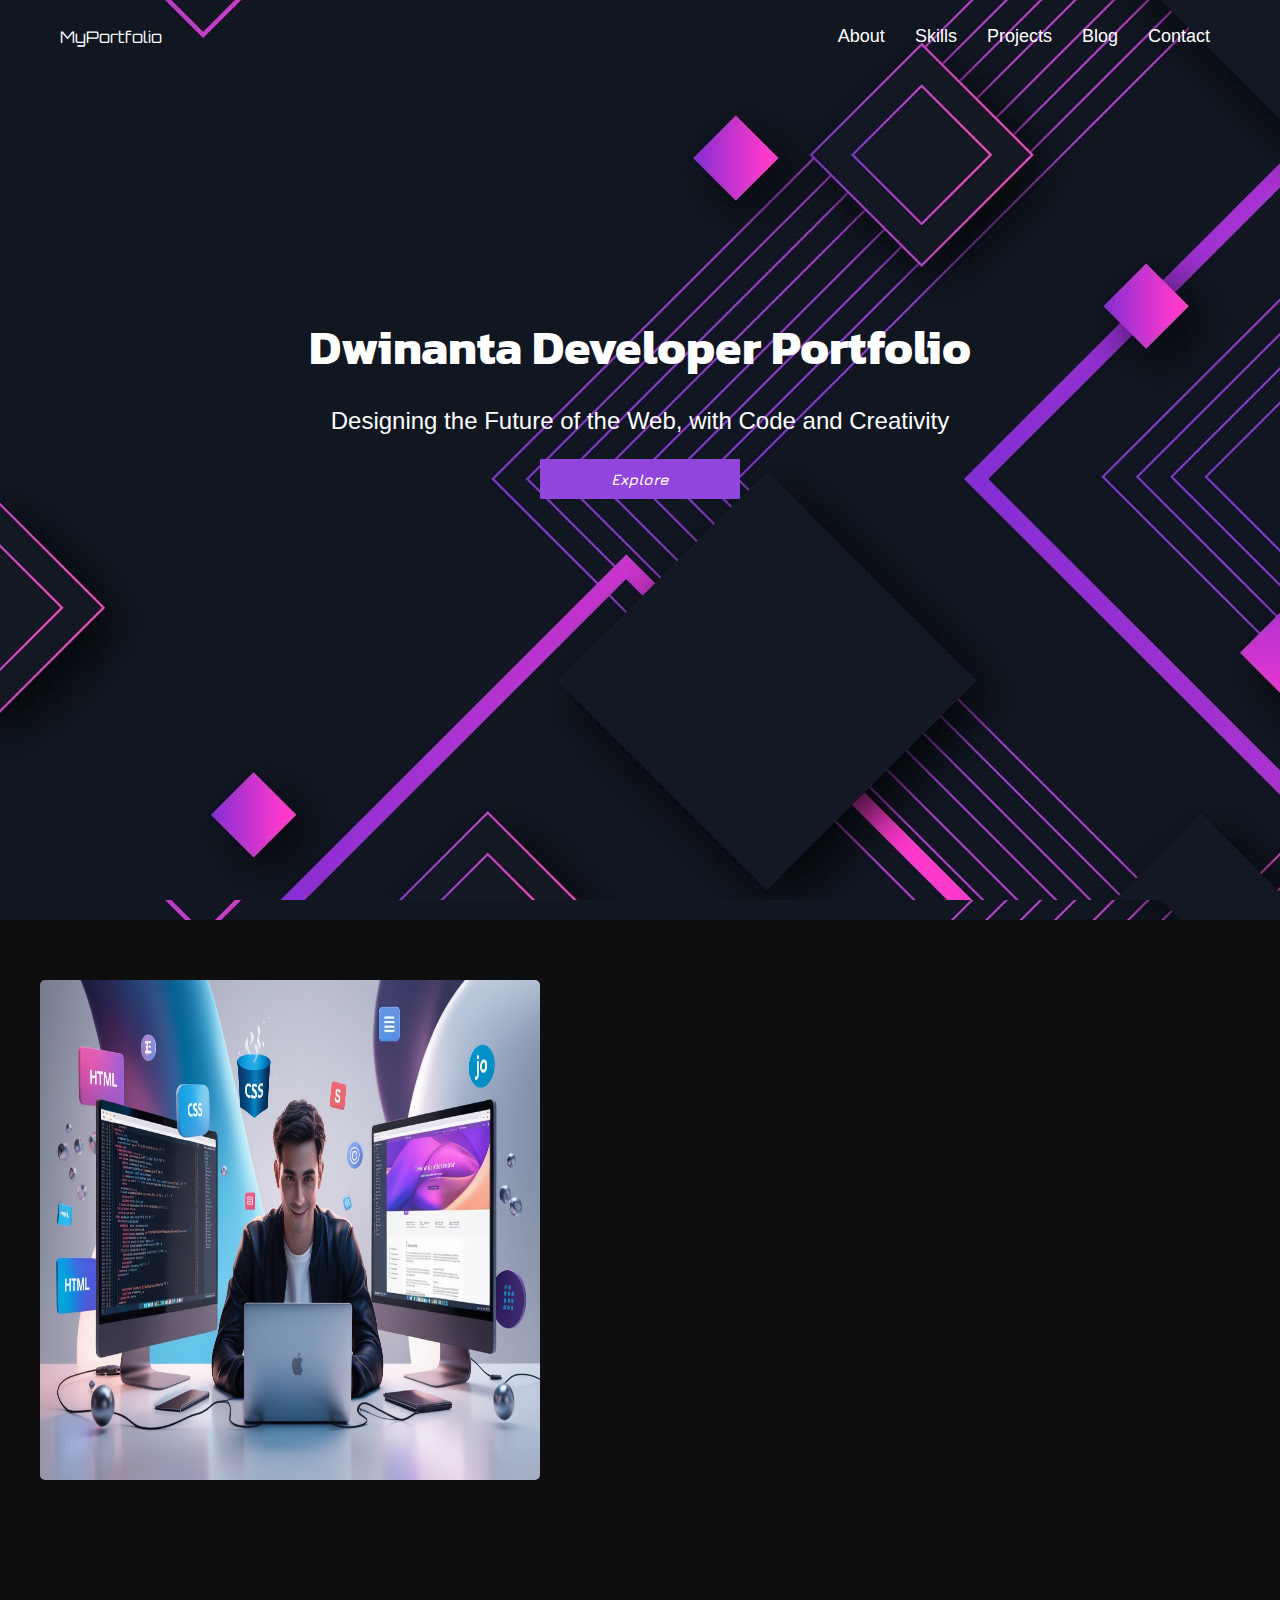
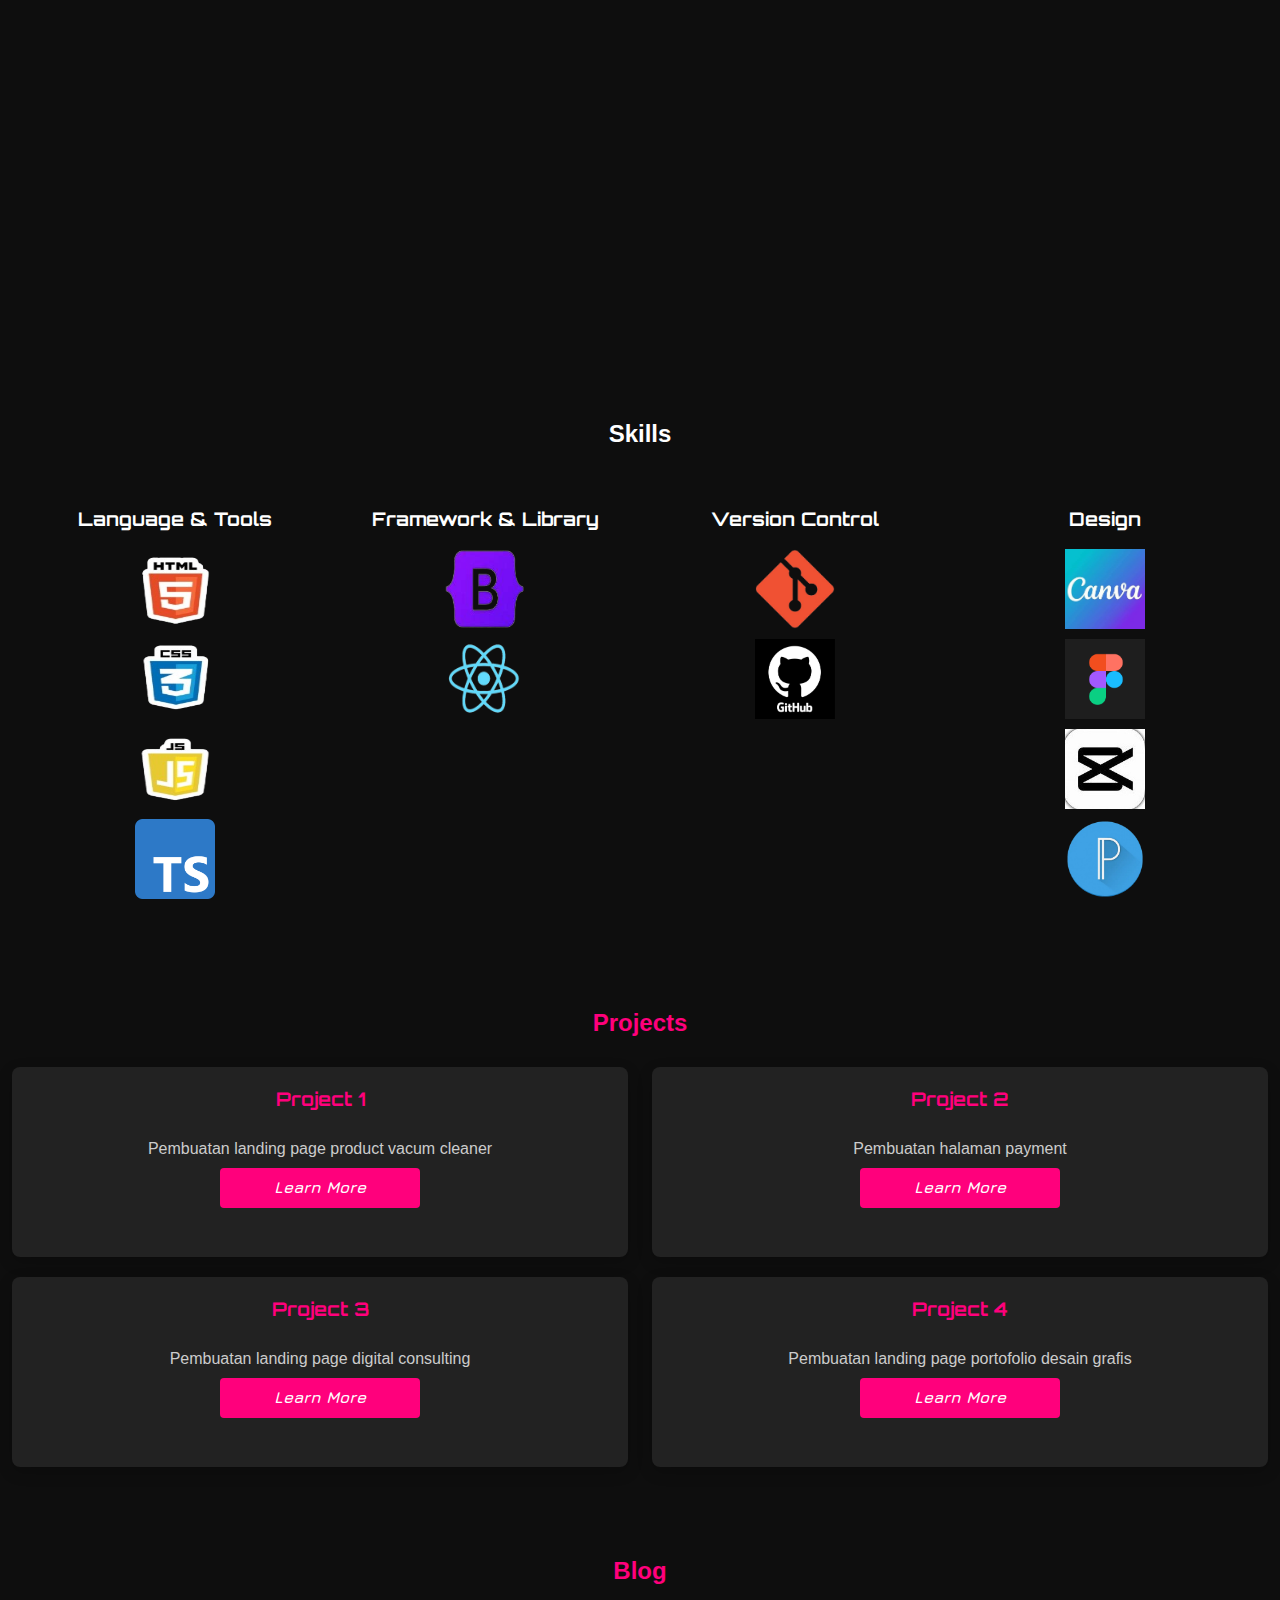
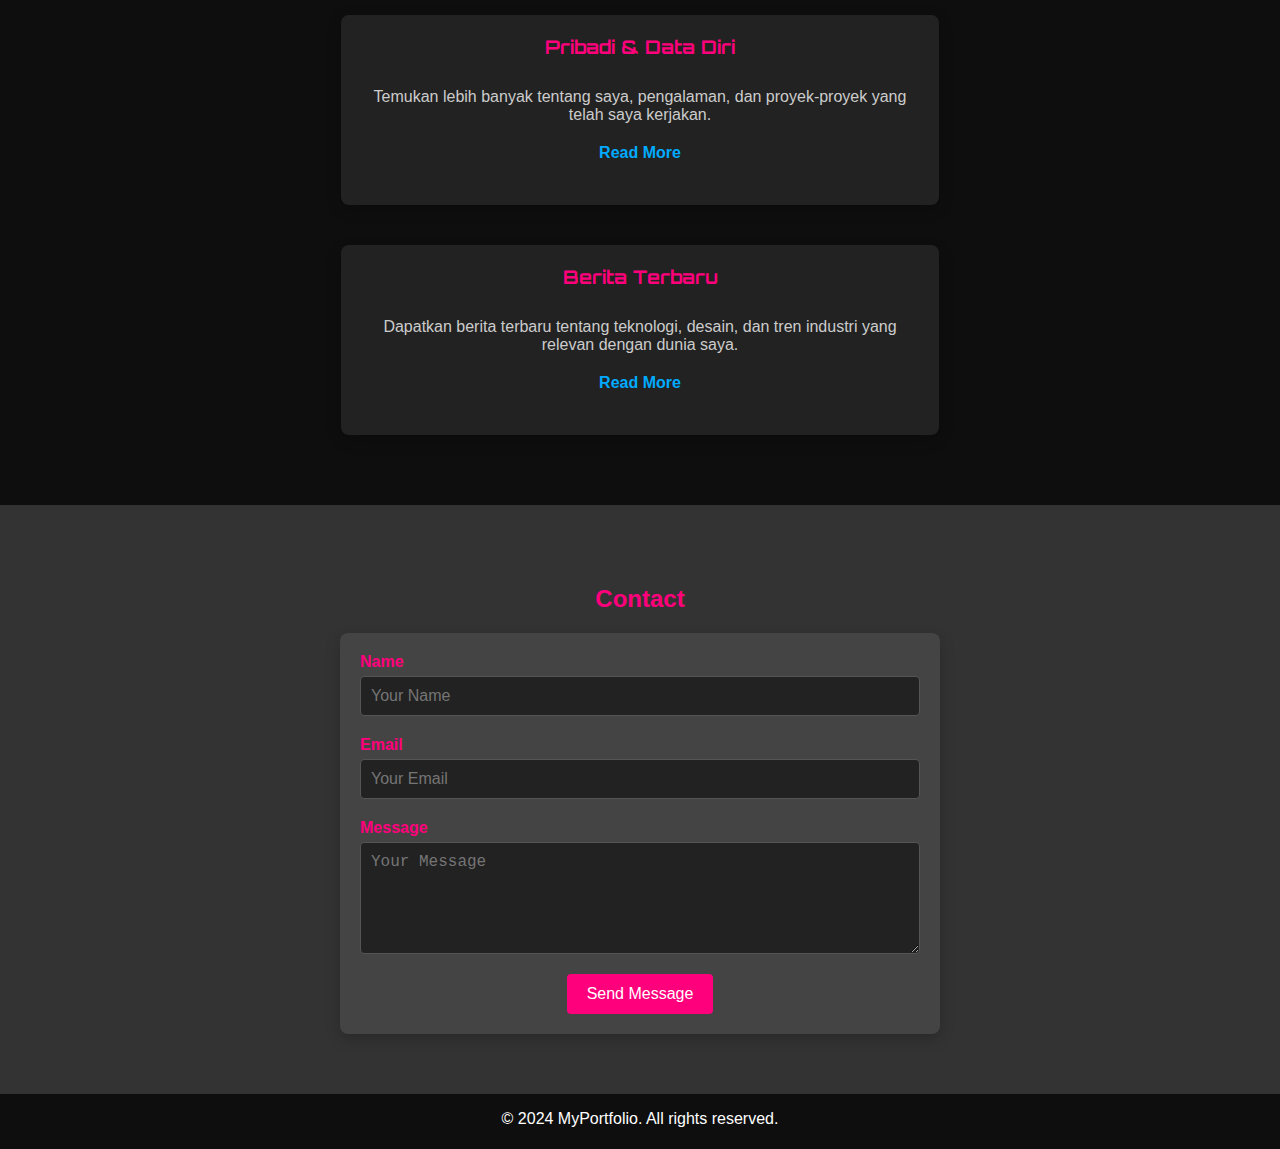
<file: index.html>
<!DOCTYPE html>
<html lang="en">
<head>
    <meta charset="UTF-8">
    <meta name="viewport" content="width=device-width, initial-scale=1.0">
    <title>Developer Portfolio</title>
    <link rel="stylesheet" href="styles.css">
    <!-- Tambahkan Font Awesome untuk ikon -->
    <link rel="stylesheet" href="https://cdnjs.cloudflare.com/ajax/libs/font-awesome/6.0.0-beta3/css/all.min.css">
    <link rel="preconnect" href="https://fonts.googleapis.com">
<link rel="preconnect" href="https://fonts.gstatic.com" crossorigin>
<link href="https://fonts.googleapis.com/css2?family=Kanit&display=swap" rel="stylesheet">
<link href="https://fonts.googleapis.com/css2?family=Kanit:ital@0;1&family=Orbitron:wght@400..900&display=swap" rel="stylesheet">
<link href="https://fonts.googleapis.com/css2?family=Jura:wght@300..700&family=Kanit:ital@0;1&family=Orbitron:wght@400..900&display=swap" rel="stylesheet">

</head>
<body>
    <header>
        <nav>
            <div class="logo">MyPortfolio</div>
            <div class="menu-toggle">
                <i class="fas fa-bars"></i> <!-- Ikon menu -->
            </div>
            <ul class="menu">
                <li><a href="#about">About</a></li>
                <li><a href="#skills">Skills</a></li>
                <li><a href="#projects">Projects</a></li>
                <li><a href="#blog">Blog</a></li>
                <li><a href="#contact">Contact</a></li>
            </ul>
        </nav>
        <div class="hero-section">
            <h1>Dwinanta Developer Portfolio</h1>
            <p>Designing the Future of the Web, with Code and Creativity</p>
            <button class="Explore"><a href="#about">Explore</a></button>
        </div>
    </header>

    <section id="about" class="content-section">
<div class="About">
        <img src="Leonardo_Phoenix_A_modern_sleek_depiction_of_a_frontend_develo_0.jpg" alt="">
    <div class="about">
        <h2>About Me</h2>
        <p>I’m a Front-End Developer with a passion for creating visually stunning, user-centric websites. <br> With expertise in HTML, CSS, JavaScript, and frameworks like React, I transform ideas into seamless digital experiences. <br> I’m dedicated to clean, efficient code and responsive design, ensuring every project not only looks great but performs flawlessly. <br> Let’s build something exceptional together.</p>
    </div>
</div>
    </section>
    <section id="skills" class="content-skills">
        <h2>Skills</h2>
        <div class="container">
            <div>
                <h3>Language & Tools</h3>
                <img src="html (1).png" alt="HTML">
                <img src="html (2).png" alt="CSS">
                <img src="html (3).png" alt="JavaScript">
                <img src="typescript.jpg" alt="TypeScript">
            </div>
            <div>
                <h3>Framework & Library</h3>
                <img src="OIP__2_-removebg-preview.png" alt="Bootstrap">
                <img src="react.png" alt="React">
            </div>
            <div>
                <h3>Version Control</h3> 
                <img src="Git-Emblem-1080x675-removebg-preview.png" alt="Git">
                <img src="github-logo-git-hub-icon-with-text-on-white-and-black-background-free-vector.jpg" alt="GitHub">
            </div>
            <div>
                <h3>Design</h3>
                <img src="OIP (2).jpeg" alt="Photoshop">
                <img src="figma.png" alt="Figma">
                <img src="download.jpeg" alt="Sketch">
                <img src="pixellab.png" alt="PixelLab">
            </div>
        </div>
    </section>
    

    <section id="projects" class="skills">
        <h2>Projects</h2>
        <div class="project-cards">
            <div class="card">
                <h3>Project 1</h3>
                <p>Pembuatan landing page  product vacum cleaner</p>
                <button><a href="https://dwinanta.github.io/vacumcleaner.github.io/">Learn More</a></button>
            </div>
            <div class="card">
                <h3>Project 2</h3>
                <p>Pembuatan halaman payment</p>
                <button><a href="">Learn More</a></button>
            </div>
            <div class="card">
                <h3>Project 3</h3>
                <p>Pembuatan landing page digital consulting</p>
                <button><a href="">Learn More</a></button>
            </div>
            <div class="card">
                <h3>Project 4</h3>
                <p>Pembuatan landing page portofolio desain grafis</p>
                <button><a href="https://dwinanta.github.io/portofolio/desaingrafis/">Learn More</a></button>
            </div>
            <!-- More cards -->
        </div>
    </section>

    <section id="blog" class="blog">
        <h2>Blog</h2>
        <!-- Blog content -->
        <div class="blog-cards">
            <div class="card">
                <h3>Pribadi & Data Diri</h3>
                <p>Temukan lebih banyak tentang saya, pengalaman, dan proyek-proyek yang telah saya kerjakan.</p>
                <a href="https://dwinanta.github.io/portofolio/pribadi/index.html" class="card-link">Read More</a>
            </div>
            <div class="card">
                <h3>Berita Terbaru</h3>
                <p>Dapatkan berita terbaru tentang teknologi, desain, dan tren industri yang relevan dengan dunia saya.</p>
                <a href="https://dwinanta.github.io/portofolio/blog/index.html" class="card-link">Read More</a>
            </div>
        </div>
    </section>

    <section id="contact" class="contact">
        <h2>Contact</h2>
        <!-- Contact form or details -->
        <form class="contact-form">
            <div class="form-group">
                <label for="name">Name</label>
                <input type="text" id="name" name="name" placeholder="Your Name">
            </div>
            <div class="form-group">
                <label for="email">Email</label>
                <input type="email" id="email" name="email" placeholder="Your Email">
            </div>
            <div class="form-group">
                <label for="message">Message</label>
                <textarea id="message" name="message" rows="5" placeholder="Your Message"></textarea>
            </div>
            <button type="submit">Send Message</button>
        </form>
    </section>

    <footer>
        <p>&copy; 2024 MyPortfolio. All rights reserved.</p>
    </footer>

    <script src="script.js"></script>
</body>
</html>
</file>
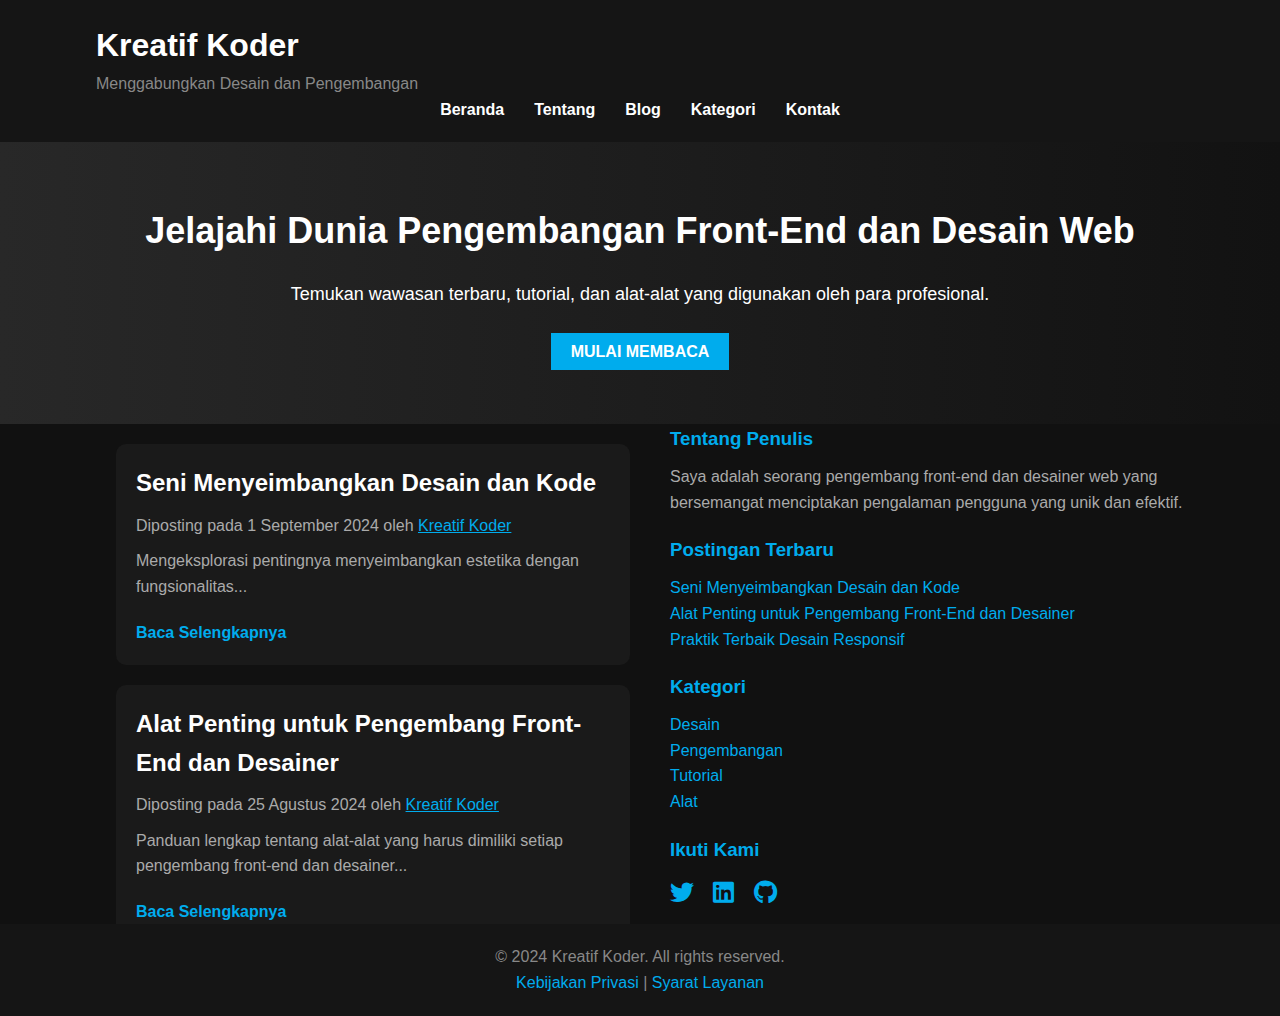
<file: blog/index.html>
<!DOCTYPE html>
<html lang="id">
<head>
    <meta charset="UTF-8">
    <meta name="viewport" content="width=device-width, initial-scale=1.0">
    <title>Kreatif Koder: Menggabungkan Desain dan Pengembangan</title>
    <link rel="stylesheet" href="styles.css">
    <link rel="stylesheet" href="https://cdnjs.cloudflare.com/ajax/libs/font-awesome/6.0.0-beta3/css/all.min.css">
</head>
<body>
    <header class="site-header">
        <div class="container">
            <div class="logo">
                <h1>Kreatif Koder</h1>
                <p>Menggabungkan Desain dan Pengembangan</p>
            </div>
            <button class="nav-toggle" onclick="toggleMenu()">
                <i class="fas fa-bars"></i>
            </button>
            <nav class="site-nav">
                <ul>
                    <li><a href="#">Beranda</a></li>
                    <li><a href="#tentang">Tentang</a></li>
                    <li><a href="#blog">Blog</a></li>
                    <li><a href="#k">Kategori</a></li>
                    <li><a href="#kontak">Kontak</a></li>
                </ul>
            </nav>
            
        </div>
    </header>
    

    <section class="hero">
        <div class="container">
            <h2>Jelajahi Dunia Pengembangan Front-End dan Desain Web</h2>
            <p>Temukan wawasan terbaru, tutorial, dan alat-alat yang digunakan oleh para profesional.</p>
            <a href="#" class="cta-button">Mulai Membaca</a>
        </div>
    </section>

    <main class="container">
        <div class="content" id="blog">
            <article class="blog-post">
                <h2>Seni Menyeimbangkan Desain dan Kode</h2>
                <p class="post-meta">Diposting pada <time datetime="2024-09-01">1 September 2024</time> oleh <a href="#">Kreatif Koder</a></p>
                <p>Mengeksplorasi pentingnya menyeimbangkan estetika dengan fungsionalitas...</p>
                <a href="artikel2/index.html" class="read-more">Baca Selengkapnya</a>
            </article>

            <article class="blog-post">
                <h2>Alat Penting untuk Pengembang Front-End dan Desainer</h2>
                <p class="post-meta">Diposting pada <time datetime="2024-08-25">25 Agustus 2024</time> oleh <a href="#">Kreatif Koder</a></p>
                <p>Panduan lengkap tentang alat-alat yang harus dimiliki setiap pengembang front-end dan desainer...</p>
                <a href="#" class="read-more">Baca Selengkapnya</a>
            </article>

            <article class="blog-post">
                <h2>Alat Penting untuk Pengembang Front-End dan Desainer</h2>
                <p class="post-meta">Diposting pada <time datetime="2024-08-25">25 Agustus 2024</time> oleh <a href="#">Kreatif Koder</a></p>
                <p>Panduan lengkap tentang alat-alat yang harus dimiliki setiap pengembang front-end dan desainer...</p>
                <a href="#" class="read-more">Baca Selengkapnya</a>
            </article>

            <article class="blog-post">
                <h2>Alat Penting untuk Pengembang Front-End dan Desainer</h2>
                <p class="post-meta">Diposting pada <time datetime="2024-08-25">25 Agustus 2024</time> oleh <a href="#">Kreatif Koder</a></p>
                <p>Panduan lengkap tentang alat-alat yang harus dimiliki setiap pengembang front-end dan desainer...</p>
                <a href="#" class="read-more">Baca Selengkapnya</a>
            </article>

            <!-- Tambahkan lebih banyak artikel di sini -->
        </div>

        <aside class="sidebar">
            <div class="about-author" id="tentang">
                <h3>Tentang Penulis</h3>
                <p>Saya adalah seorang pengembang front-end dan desainer web yang bersemangat menciptakan pengalaman pengguna yang unik dan efektif.</p>
            </div>

            <div class="recent-posts">
                <h3>Postingan Terbaru</h3>
                <ul>
                    <li><a href="artikel/index.html">Seni Menyeimbangkan Desain dan Kode</a></li>
                    <li><a href="#">Alat Penting untuk Pengembang Front-End dan Desainer</a></li>
                    <li><a href="#">Praktik Terbaik Desain Responsif</a></li>
                </ul>
            </div>

            <div class="categories">
                <h3>Kategori</h3>
                <ul id="k">
                    <li><a href="#">Desain</a></li>
                    <li><a href="#">Pengembangan</a></li>
                    <li><a href="#">Tutorial</a></li>
                    <li><a href="#">Alat</a></li>
                </ul>
            </div>

            <div class="social-media">
                <h3 id="Kontak">Ikuti Kami</h3>
                <a href="#"><i class="fab fa-twitter"></i></a>
                <a href="#"><i class="fab fa-linkedin"></i></a>
                <a href="#"><i class="fab fa-github"></i></a>
            </div>
        </aside>
    </main>

    <footer class="site-footer">
        <div class="container">
            <p>&copy; 2024 Kreatif Koder. All rights reserved.</p>
            <p><a href="#">Kebijakan Privasi</a> | <a href="#">Syarat Layanan</a></p>
        </div>
    </footer>
    <script src="script.js"></script>
</body>
</html>
</file>
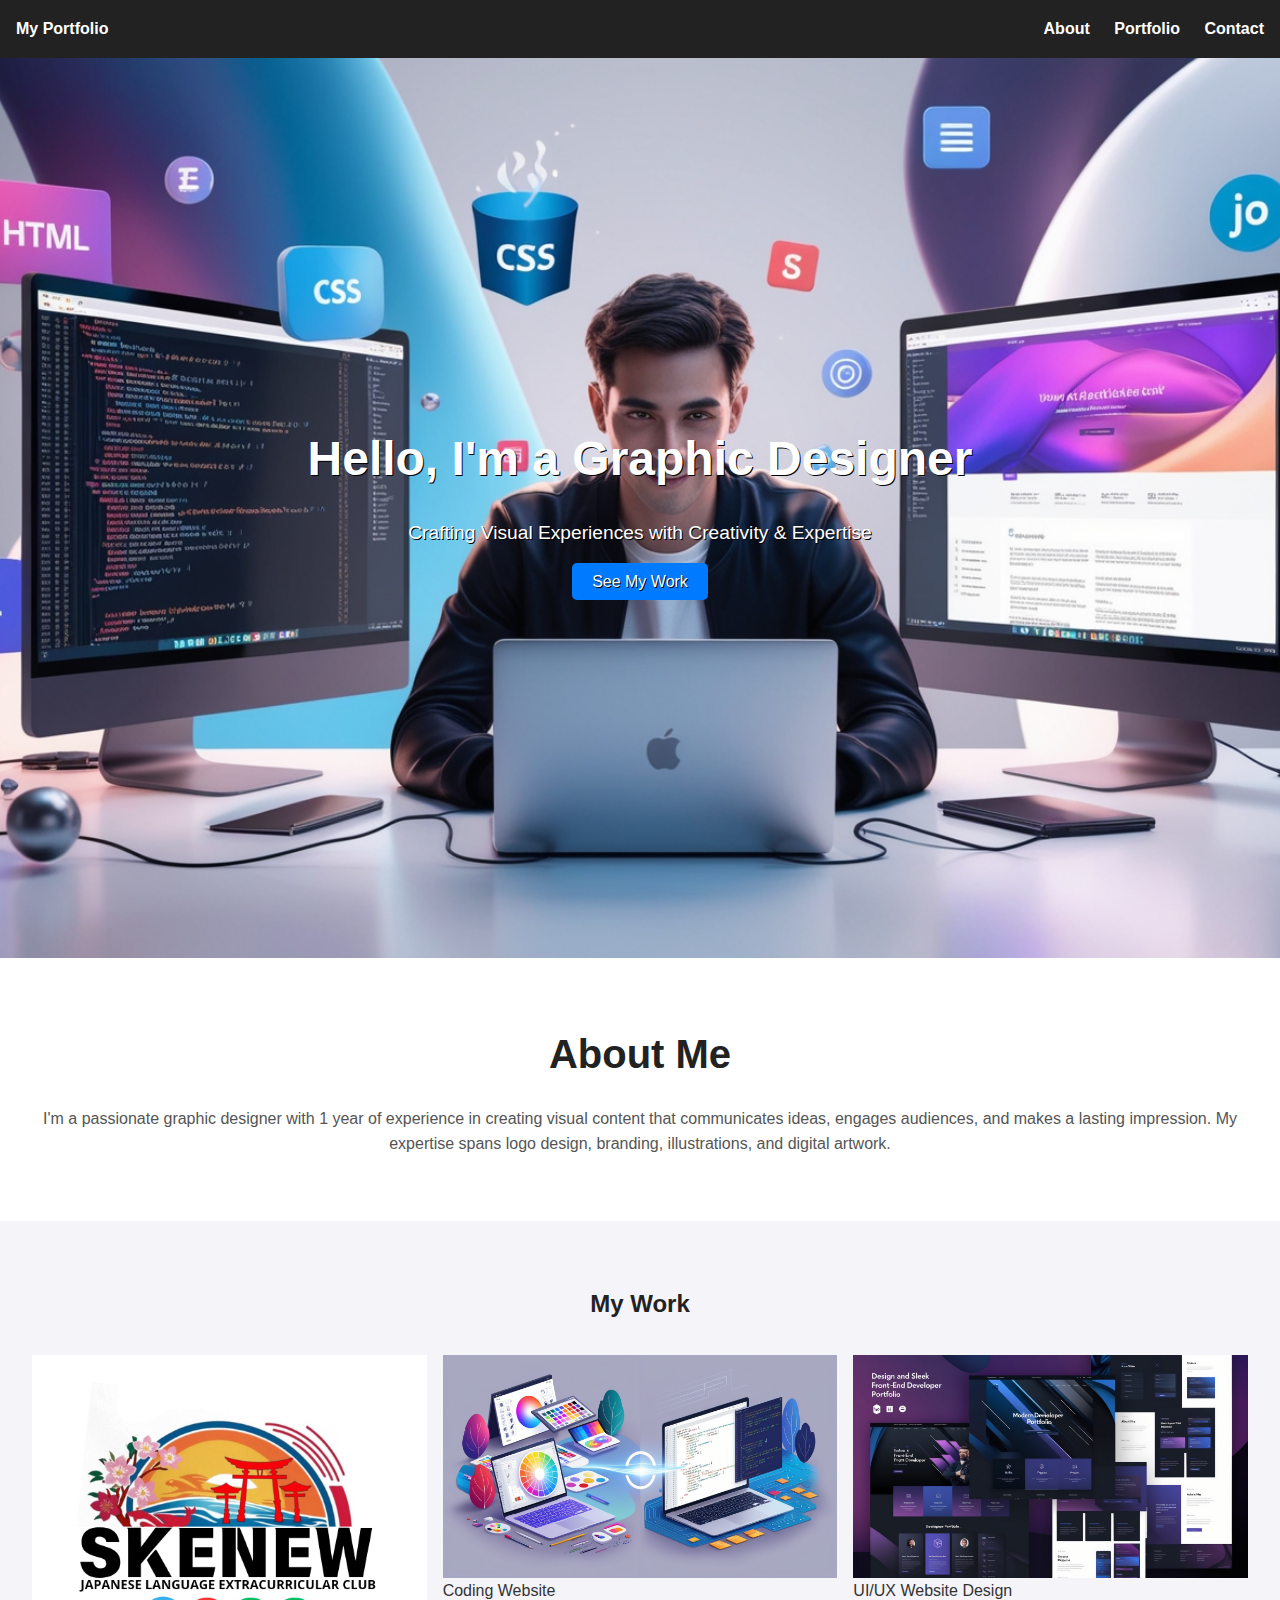
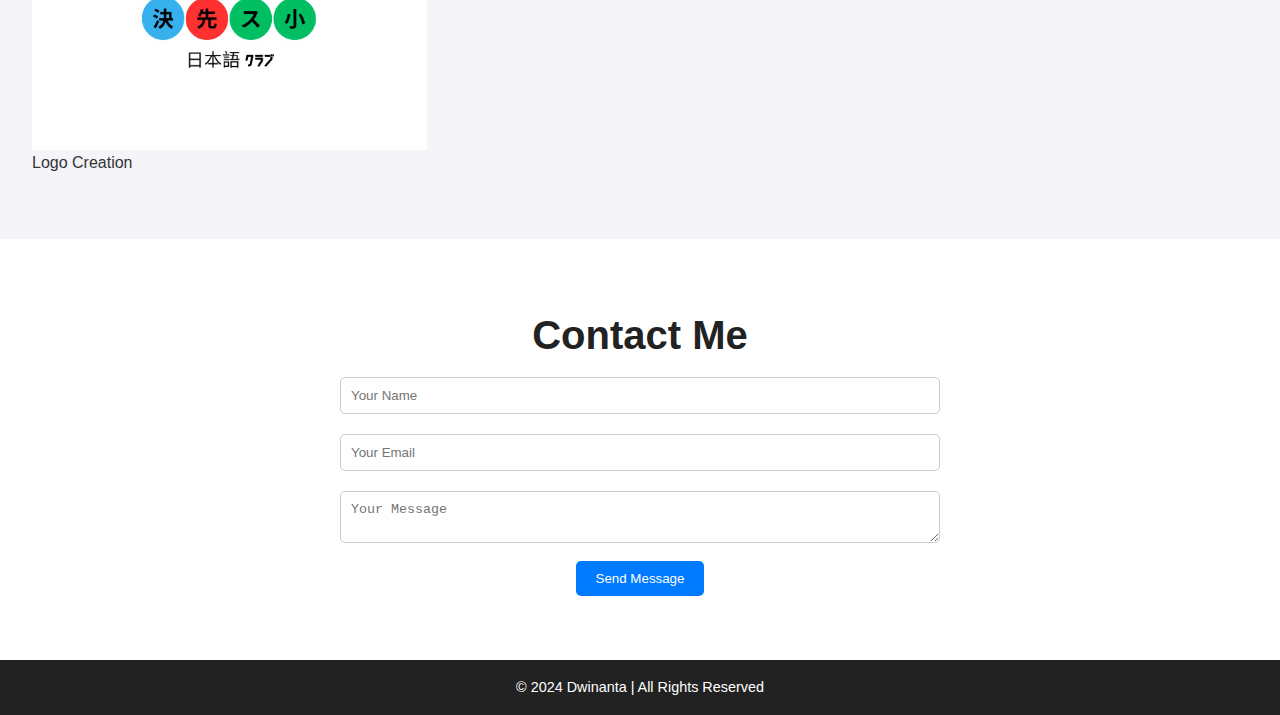
<file: desaingrafis/index.html>
<!DOCTYPE html>
<html lang="en">
<head>
    <meta charset="UTF-8">
    <meta name="viewport" content="width=device-width, initial-scale=1.0">
    <meta http-equiv="X-UA-Compatible" content="ie=edge">
    <title>Graphic Designer Portfolio</title>
    <style>
        /* General Styles */
        * {
            margin: 0;
            padding: 0;
            box-sizing: border-box;
            scroll-behavior: smooth;
        }

        body {
            font-family: 'Arial', sans-serif;
            line-height: 1.6;
            background-color: #f4f4f9;
            color: #333;
            scroll-behavior: smooth;
        }

        /* Navbar */
        nav {
            background-color: #222;
            padding: 1rem;
            display: flex;
            justify-content: space-between;
            align-items: center;
        }
        /* p{
            color: #222;
        }
        h1{
            color: #555;
        } */
        nav ul {
            list-style: none;
        }

        nav ul li {
            display: inline;
            margin-left: 20px;
        }

        nav a {
            color: #fff;
            text-decoration: none;
            font-weight: bold;
        }

        /* Hero Section */
        .hero {
            background: url('Leonardo_Phoenix_A_modern_sleek_depiction_of_a_frontend_develo_0.jpg') no-repeat center center/cover;
            height: 100vh;
            display: flex;
            justify-content: center;
            align-items: center;
            text-align: center;
            color: #fff;
            text-shadow: 1px 1px black;
            position: relative;
        }

        .hero h1 {
            font-size: 3rem;
            margin-bottom: 20px;
        }

        .hero p {
            font-size: 1.2rem;
            margin-bottom: 20px;
        }

        .hero a {
            padding: 10px 20px;
            background-color: #007BFF;
            color: white;
            text-decoration: none;
            border-radius: 5px;
            font-size: 1rem;
            transition: background-color 0.3s ease;
        }

        .hero a:hover {
            background-color: #0056b3;
        }

        /* About Section */
        .about {
            padding: 4rem 2rem;
            background-color: #fff;
            text-align: center;
        }

        .about h2 {
            font-size: 2.5rem;
            color: #222;
        }

        .about p {
            font-size: 1rem;
            margin-top: 20px;
            color: #555;
        }

        /* Portfolio Section */
        .portfolio {
            padding: 4rem 2rem;
            background-color: #f4f4f9;
        }

        .portfolio h2 {
            text-align: center;
            color: #222;
        }

        .portfolio-grid {
            display: grid;
            grid-template-columns: repeat(auto-fit, minmax(250px, 1fr));
            grid-gap: 1rem;
            margin-top: 2rem;
        }

        .portfolio-item {
            position: relative;
            overflow: hidden;
        }

        .portfolio-item img {
            width: 100%;
            display: block;
            transition: transform 0.3s ease;
        }

        .portfolio-item:hover img {
            transform: scale(1.1);
        }

        .portfolio-item h3 {
            position: absolute;
            top: 50%;
            left: 50%;
            transform: translate(-50%, -50%);
            color: white;
            background-color: rgba(0, 0, 0, 0.7);
            padding: 10px 20px;
            display: none;
            font-size: 1.5rem;
        }

        .portfolio-item:hover h3 {
            display: block;
        }

        /* Contact Section */
        .contact {
            padding: 4rem 2rem;
            background-color: #fff;
            text-align: center;
        }

        .contact h2 {
            font-size: 2.5rem;
            color: #222;
        }

        .contact-form {
            max-width: 600px;
            margin: 0 auto;
        }

        .contact-form input,
        .contact-form textarea {
            width: 100%;
            padding: 10px;
            margin: 10px 0;
            border-radius: 5px;
            border: 1px solid #ccc;
        }

        .contact-form button {
            padding: 10px 20px;
            background-color: #007BFF;
            color: white;
            border: none;
            border-radius: 5px;
            cursor: pointer;
            transition: background-color 0.3s ease;
        }

        .contact-form button:hover {
            background-color: #0056b3;
        }

        /* Footer */
        footer {
            background-color: #222;
            color: white;
            text-align: center;
            padding: 1rem;
        }

        footer p {
            font-size: 0.9rem;
        }
    </style>
</head>
<body>

    <!-- Navbar -->
    <nav>
        <div class="logo">
            <a href="https://dwinanta.github.io/portofolio/">My Portfolio</a>
        </div>
        <ul>
            <li><a href="#about">About</a></li>
            <li><a href="#portfolio">Portfolio</a></li>
            <li><a href="#contact">Contact</a></li>
        </ul>
    </nav>

    <!-- Hero Section -->
    <section class="hero">
        <div>
            <h1>Hello, I'm a Graphic Designer</h1>
            <p>Crafting Visual Experiences with Creativity & Expertise</p>
            <a href="#portfolio">See My Work</a>
        </div>
    </section>

    <!-- About Section -->
    <section class="about" id="about">
        <h2>About Me</h2>
        <p>I'm a passionate graphic designer with 1 year of experience in creating visual content that communicates ideas, engages audiences, and makes a lasting impression. My expertise spans logo design, branding, illustrations, and digital artwork.</p>
    </section>

    <!-- Portfolio Section -->
    <section class="portfolio" id="portfolio">
        <h2>My Work</h2>
        <div class="portfolio-grid">
            <div class="portfolio-item">
                <img src="WhatsApp Image 2024-07-21 at 19.50.52_43adc97c.jpg" alt="Project 1">
                <h3>Project 1</h3>
                <p>Logo Creation</p>
            </div>
            <div class="portfolio-item">
                <img src="Leonardo_Phoenix_A_modern_dualscene_illustration_showing_the_b_1.jpg" alt="Project 2">
                <h3>Project 2</h3>
                <p>Coding Website</p>
            </div>
            <div class="portfolio-item">
                <img src="Leonardo_Phoenix_Design_a_modern_and_sleek_frontend_developer_2.jpg" alt="Project 3">
                <h3>Project 3</h3>
                <p>UI/UX Website Design</p>
            </div>
        </div>
    </section>

    <!-- Contact Section -->
    <section class="contact" id="contact">
    <h2>Contact Me</h2>
    <form class="contact-form" onsubmit="sendToWhatsApp(); return false;">
        <input type="text" id="name" placeholder="Your Name" required>
        <input type="email" id="email" placeholder="Your Email" required>
        <textarea id="message" placeholder="Your Message" required></textarea>
        <button type="submit">Send Message</button>
    </form>
</section>
<script>
    function sendToWhatsApp() {
        var name = document.getElementById("name").value;
        var email = document.getElementById("email").value;
        var message = document.getElementById("message").value;

        var whatsappNumber = "085732259281"; // Ganti dengan nomor WhatsApp Anda
        var text = `Hello, my name is ${name}.\nEmail: ${email}\nMessage: ${message}`;

        var url = `https://wa.me/${+6285732259281}?text=${encodeURIComponent(text)}`;
        window.open(url, '_blank');
    }
</script>
    <!-- Footer -->
    <footer>
        <p>&copy; 2024 Dwinanta | All Rights Reserved</p>
    </footer>

</body>
</html>
</file>
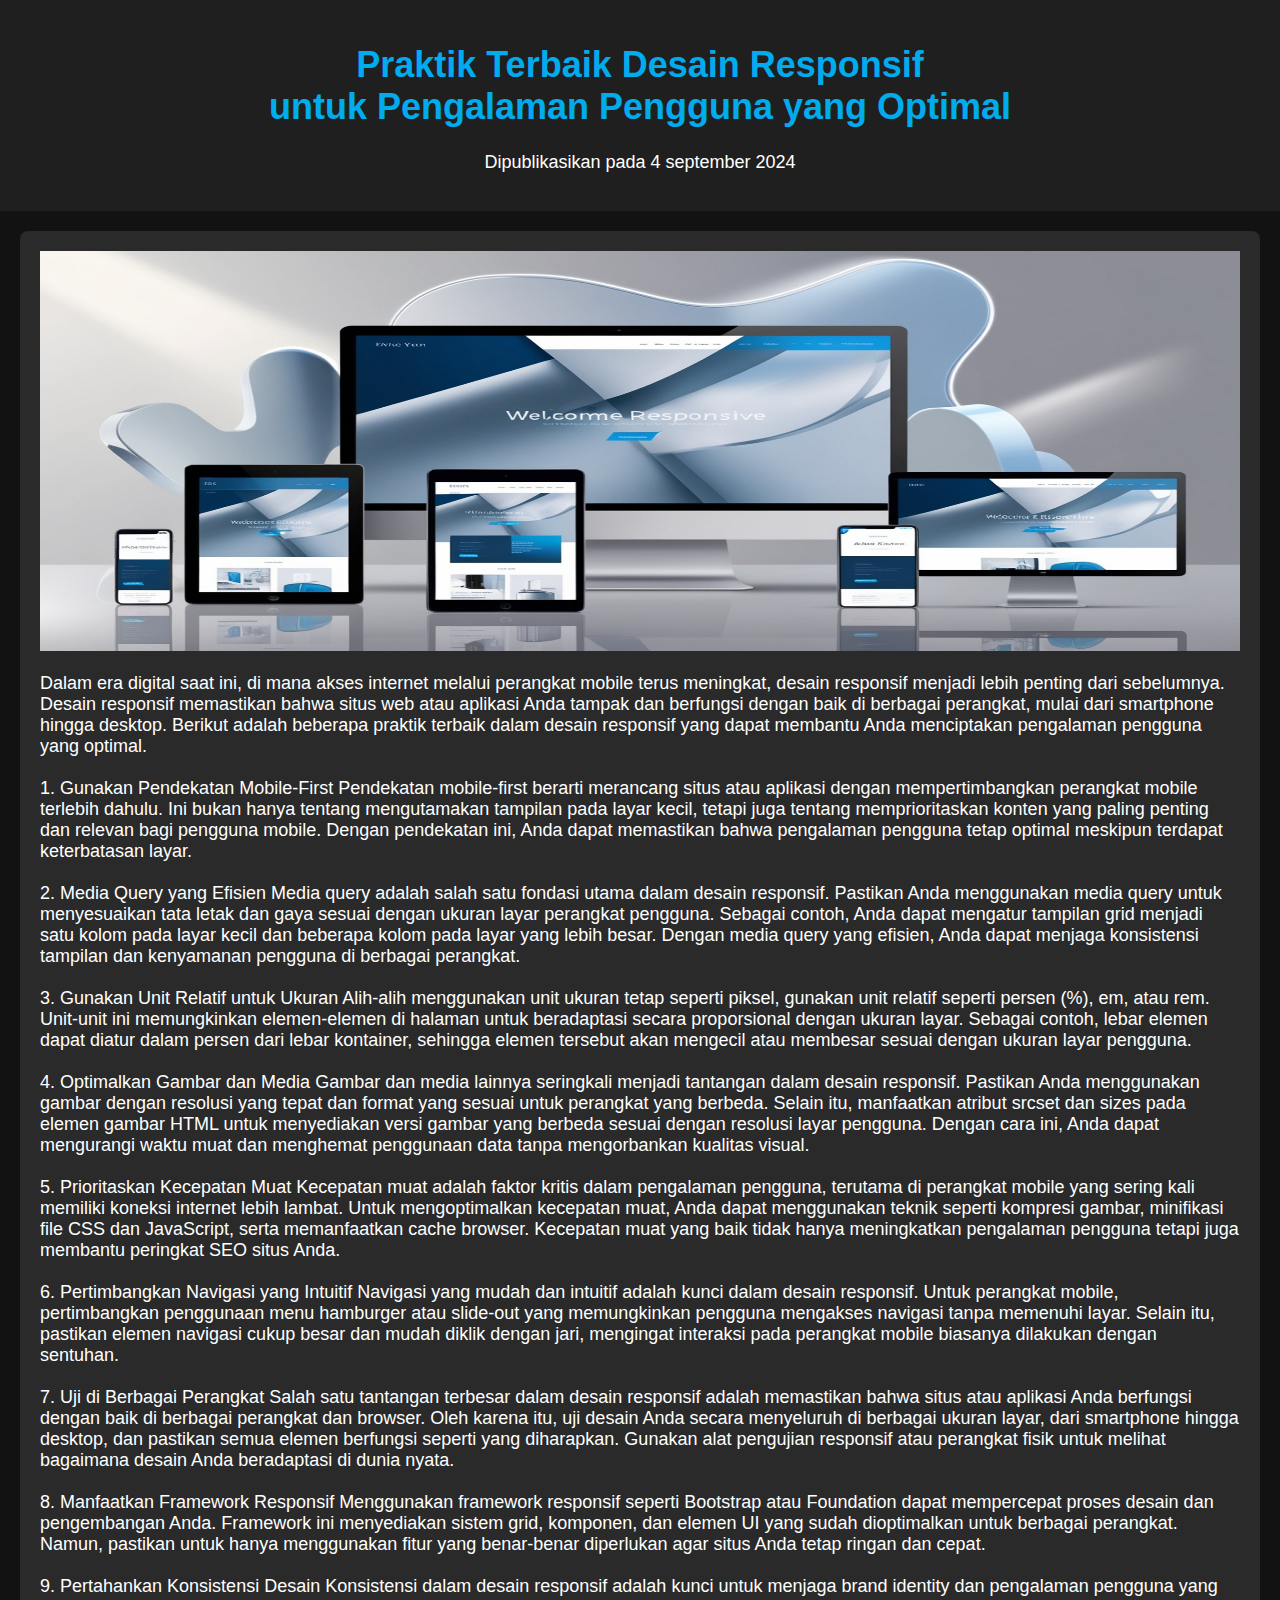
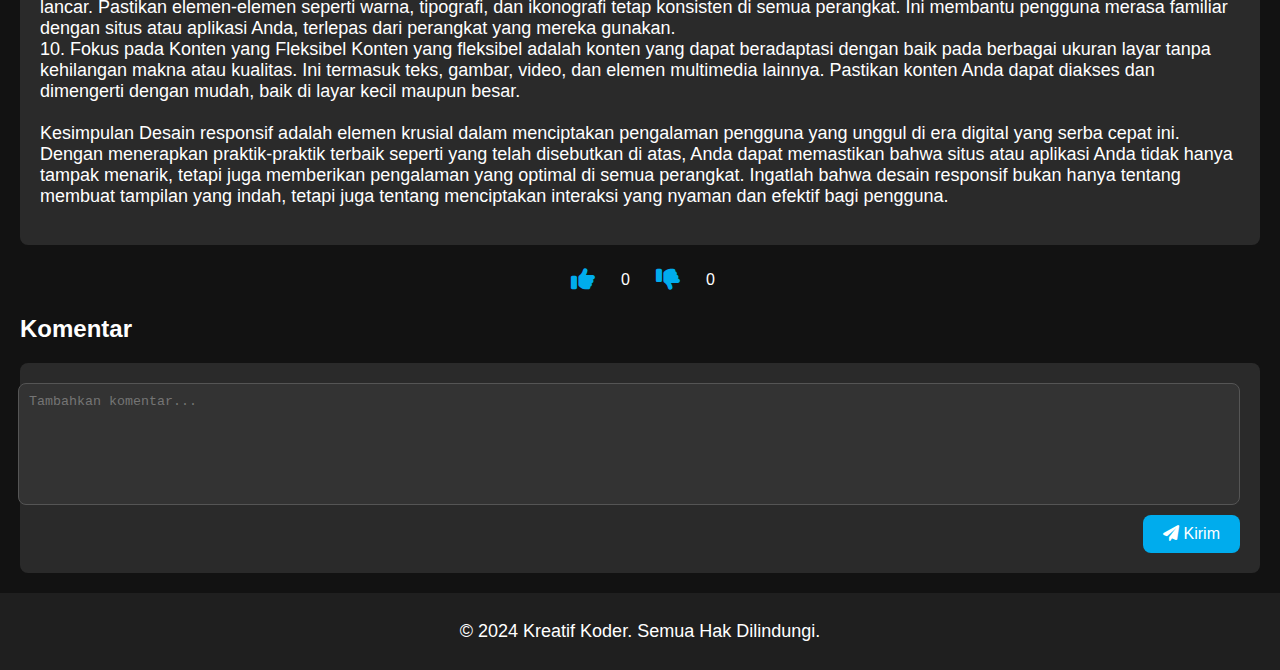
<file: blog/artikel/index.html>
<!DOCTYPE html>
<html lang="id">
<head>
    <meta charset="UTF-8">
    <meta name="viewport" content="width=device-width, initial-scale=1.0">
    <title>Detail Artikel - Nama Blog Anda</title>
    <link rel="stylesheet" href="styles.css">
    <link rel="stylesheet" href="https://cdnjs.cloudflare.com/ajax/libs/font-awesome/6.0.0/css/all.min.css">
</head>
<body>
    <header>
        <h1>Praktik Terbaik Desain Responsif 
            <br>untuk Pengalaman Pengguna yang Optimal</h1>
        <p>Dipublikasikan pada 4 september 2024</p>
    </header>

    <article class="detail-article">
        <img src="Leonardo_Phoenix_A_sleek_modern_website_interface_with_a_respo_0.jpg" alt="">
        <p>Dalam era digital saat ini, di mana akses internet melalui perangkat mobile terus meningkat, desain responsif menjadi lebih penting dari sebelumnya. Desain responsif memastikan bahwa situs web atau aplikasi Anda tampak dan berfungsi dengan baik di berbagai perangkat, mulai dari smartphone hingga desktop. Berikut adalah beberapa praktik terbaik dalam desain responsif yang dapat membantu Anda menciptakan pengalaman pengguna yang optimal.
            <br>
            <br>
            1. Gunakan Pendekatan Mobile-First
            Pendekatan mobile-first berarti merancang situs atau aplikasi dengan mempertimbangkan perangkat mobile terlebih dahulu. Ini bukan hanya tentang mengutamakan tampilan pada layar kecil, tetapi juga tentang memprioritaskan konten yang paling penting dan relevan bagi pengguna mobile. Dengan pendekatan ini, Anda dapat memastikan bahwa pengalaman pengguna tetap optimal meskipun terdapat keterbatasan layar.
            <br>
            <br>
            2. Media Query yang Efisien
            Media query adalah salah satu fondasi utama dalam desain responsif. Pastikan Anda menggunakan media query untuk menyesuaikan tata letak dan gaya sesuai dengan ukuran layar perangkat pengguna. Sebagai contoh, Anda dapat mengatur tampilan grid menjadi satu kolom pada layar kecil dan beberapa kolom pada layar yang lebih besar. Dengan media query yang efisien, Anda dapat menjaga konsistensi tampilan dan kenyamanan pengguna di berbagai perangkat.
            <br>
            <br>
            3. Gunakan Unit Relatif untuk Ukuran
            Alih-alih menggunakan unit ukuran tetap seperti piksel, gunakan unit relatif seperti persen (%), em, atau rem. Unit-unit ini memungkinkan elemen-elemen di halaman untuk beradaptasi secara proporsional dengan ukuran layar. Sebagai contoh, lebar elemen dapat diatur dalam persen dari lebar kontainer, sehingga elemen tersebut akan mengecil atau membesar sesuai dengan ukuran layar pengguna.
            <br>
            <br>
            4. Optimalkan Gambar dan Media
            Gambar dan media lainnya seringkali menjadi tantangan dalam desain responsif. Pastikan Anda menggunakan gambar dengan resolusi yang tepat dan format yang sesuai untuk perangkat yang berbeda. Selain itu, manfaatkan atribut srcset dan sizes pada elemen gambar HTML untuk menyediakan versi gambar yang berbeda sesuai dengan resolusi layar pengguna. Dengan cara ini, Anda dapat mengurangi waktu muat dan menghemat penggunaan data tanpa mengorbankan kualitas visual.
            <br>
            <br>
            5. Prioritaskan Kecepatan Muat
            Kecepatan muat adalah faktor kritis dalam pengalaman pengguna, terutama di perangkat mobile yang sering kali memiliki koneksi internet lebih lambat. Untuk mengoptimalkan kecepatan muat, Anda dapat menggunakan teknik seperti kompresi gambar, minifikasi file CSS dan JavaScript, serta memanfaatkan cache browser. Kecepatan muat yang baik tidak hanya meningkatkan pengalaman pengguna tetapi juga membantu peringkat SEO situs Anda.
            <br>
            <br>
            6. Pertimbangkan Navigasi yang Intuitif
            Navigasi yang mudah dan intuitif adalah kunci dalam desain responsif. Untuk perangkat mobile, pertimbangkan penggunaan menu hamburger atau slide-out yang memungkinkan pengguna mengakses navigasi tanpa memenuhi layar. Selain itu, pastikan elemen navigasi cukup besar dan mudah diklik dengan jari, mengingat interaksi pada perangkat mobile biasanya dilakukan dengan sentuhan.
            <br>
            <br>
            7. Uji di Berbagai Perangkat
            Salah satu tantangan terbesar dalam desain responsif adalah memastikan bahwa situs atau aplikasi Anda berfungsi dengan baik di berbagai perangkat dan browser. Oleh karena itu, uji desain Anda secara menyeluruh di berbagai ukuran layar, dari smartphone hingga desktop, dan pastikan semua elemen berfungsi seperti yang diharapkan. Gunakan alat pengujian responsif atau perangkat fisik untuk melihat bagaimana desain Anda beradaptasi di dunia nyata.
            <br>
            <br>
            8. Manfaatkan Framework Responsif
            Menggunakan framework responsif seperti Bootstrap atau Foundation dapat mempercepat proses desain dan pengembangan Anda. Framework ini menyediakan sistem grid, komponen, dan elemen UI yang sudah dioptimalkan untuk berbagai perangkat. Namun, pastikan untuk hanya menggunakan fitur yang benar-benar diperlukan agar situs Anda tetap ringan dan cepat.
            <br>
            <br>
            9. Pertahankan Konsistensi Desain
            Konsistensi dalam desain responsif adalah kunci untuk menjaga brand identity dan pengalaman pengguna yang lancar. Pastikan elemen-elemen seperti warna, tipografi, dan ikonografi tetap konsisten di semua perangkat. Ini membantu pengguna merasa familiar dengan situs atau aplikasi Anda, terlepas dari perangkat yang mereka gunakan.
            <br>
            10. Fokus pada Konten yang Fleksibel
            Konten yang fleksibel adalah konten yang dapat beradaptasi dengan baik pada berbagai ukuran layar tanpa kehilangan makna atau kualitas. Ini termasuk teks, gambar, video, dan elemen multimedia lainnya. Pastikan konten Anda dapat diakses dan dimengerti dengan mudah, baik di layar kecil maupun besar.
            <br>
            <br>
            Kesimpulan
            Desain responsif adalah elemen krusial dalam menciptakan pengalaman pengguna yang unggul di era digital yang serba cepat ini. Dengan menerapkan praktik-praktik terbaik seperti yang telah disebutkan di atas, Anda dapat memastikan bahwa situs atau aplikasi Anda tidak hanya tampak menarik, tetapi juga memberikan pengalaman yang optimal di semua perangkat. Ingatlah bahwa desain responsif bukan hanya tentang membuat tampilan yang indah, tetapi juga tentang menciptakan interaksi yang nyaman dan efektif bagi pengguna.</p>
    </article>

    <div class="interaction">
        <div class="like-unlike">
            <button id="like-btn"><i class="fas fa-thumbs-up"></i></button>
            <span id="like-count">0</span>
            <button id="unlike-btn"><i class="fas fa-thumbs-down"></i></button>
            <span id="unlike-count">0</span>
        </div>
    </div>

    <section id="comments">
        <h2>Komentar</h2>
        <div class="comment-box">
            <textarea id="comment-text" placeholder="Tambahkan komentar..."></textarea>
            <button id="submit-comment"><i class="fas fa-paper-plane"></i> Kirim</button>
        </div>
        <div id="comment-section">
            <!-- Komentar ditampilkan di sini -->
        </div>
    </section>

    <footer>
        <p>&copy; 2024 Kreatif Koder. Semua Hak Dilindungi.</p>
    </footer>

    <script src="scripts.js"></script>
</body>
</html>
</file>
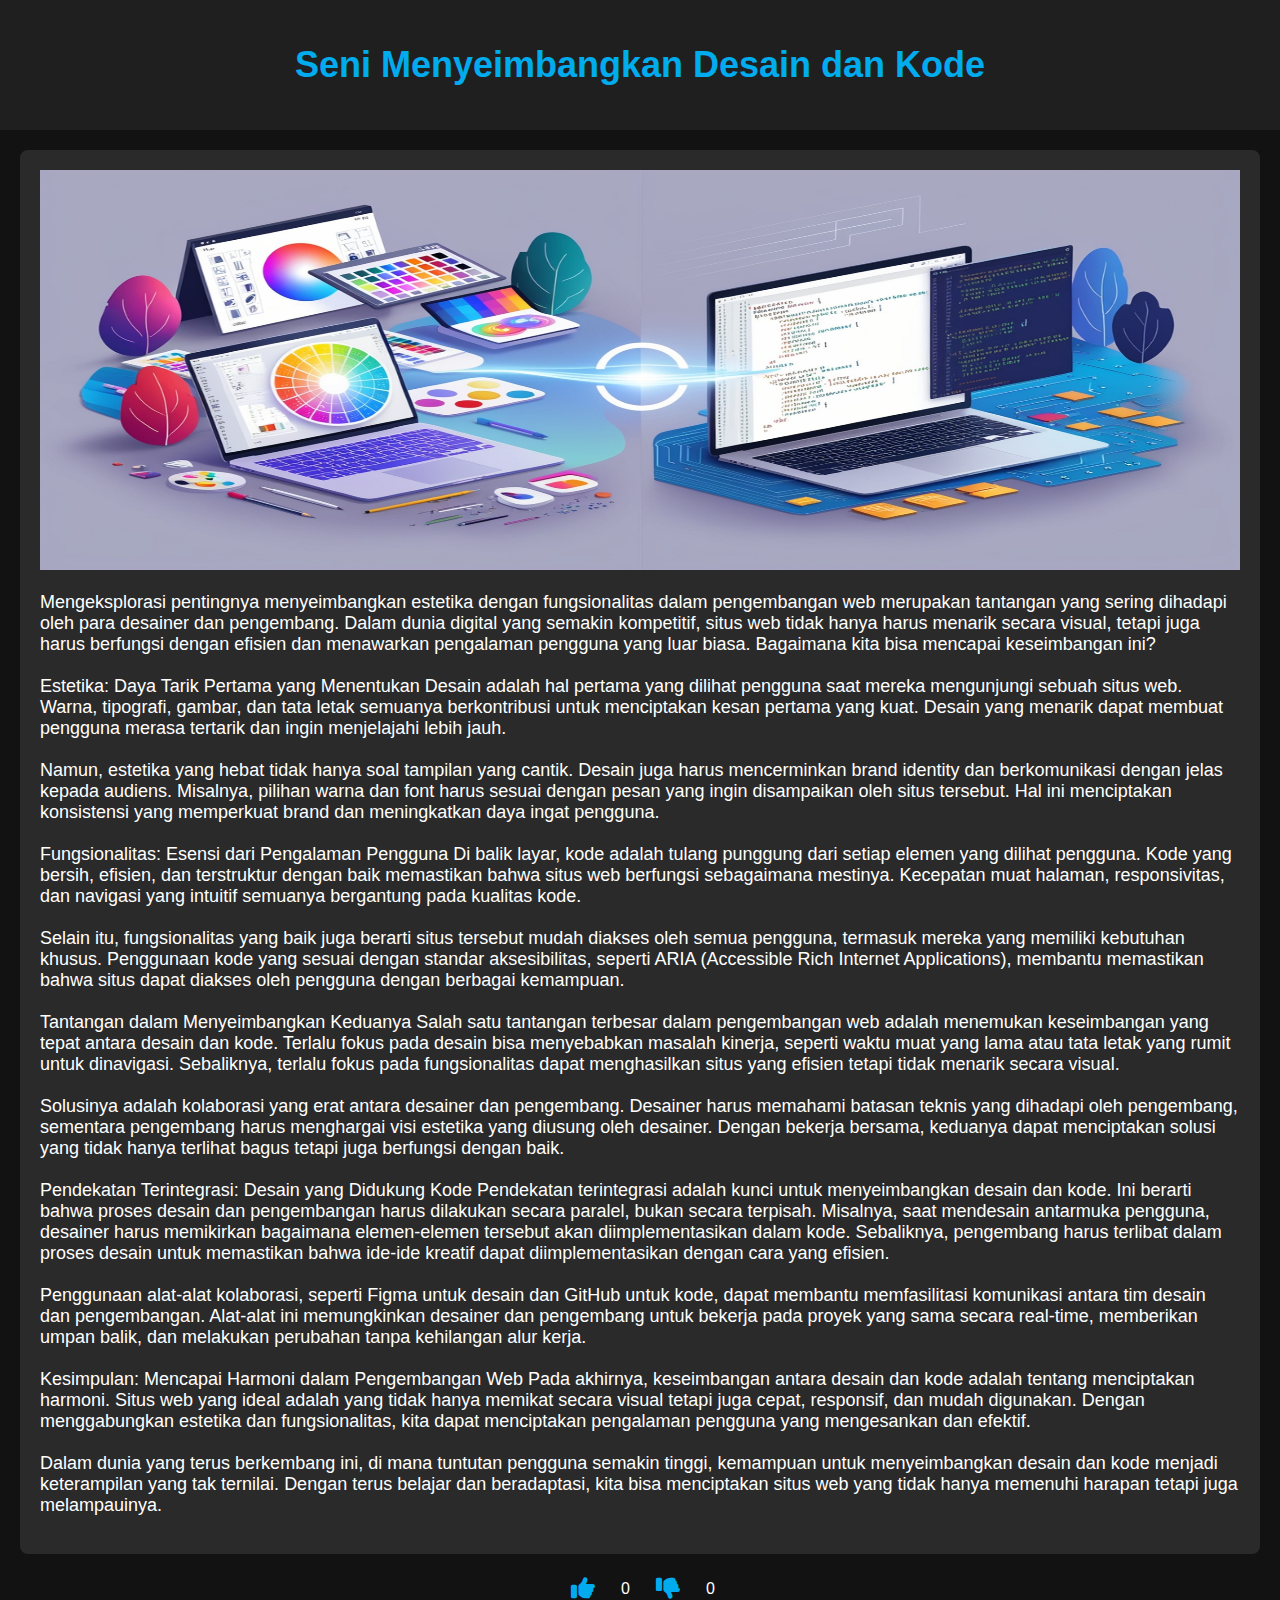
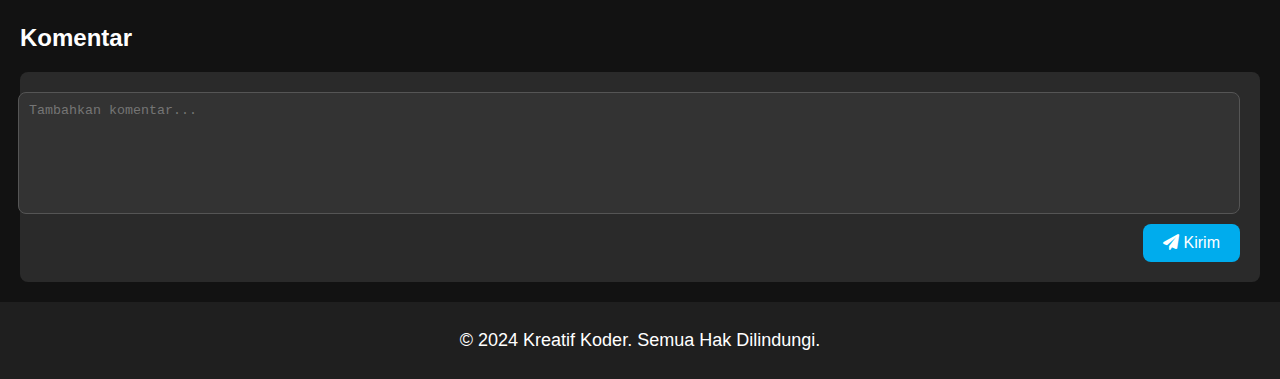
<file: blog/artikel2/index.html>
<!DOCTYPE html>
<html lang="id">
<head>
    <meta charset="UTF-8">
    <meta name="viewport" content="width=device-width, initial-scale=1.0">
    <title>Detail Artikel - Nama Blog Anda</title>
    <link rel="stylesheet" href="styles.css">
    <link rel="stylesheet" href="https://cdnjs.cloudflare.com/ajax/libs/font-awesome/6.0.0/css/all.min.css">
</head>
<body>
    <header>
        <h1>Seni Menyeimbangkan Desain dan Kode</p>
    </header>

    <article class="detail-article">
        <img src="Leonardo_Phoenix_A_modern_dualscene_illustration_showing_the_b_1.jpg" alt="">
        <p>Mengeksplorasi pentingnya menyeimbangkan estetika dengan fungsionalitas dalam pengembangan web merupakan tantangan yang sering dihadapi oleh para desainer dan pengembang. Dalam dunia digital yang semakin kompetitif, situs web tidak hanya harus menarik secara visual, tetapi juga harus berfungsi dengan efisien dan menawarkan pengalaman pengguna yang luar biasa. Bagaimana kita bisa mencapai keseimbangan ini?
            <br>
            <br>
            Estetika: Daya Tarik Pertama yang Menentukan
            Desain adalah hal pertama yang dilihat pengguna saat mereka mengunjungi sebuah situs web. Warna, tipografi, gambar, dan tata letak semuanya berkontribusi untuk menciptakan kesan pertama yang kuat. Desain yang menarik dapat membuat pengguna merasa tertarik dan ingin menjelajahi lebih jauh.
            <br>
            <br>
            Namun, estetika yang hebat tidak hanya soal tampilan yang cantik. Desain juga harus mencerminkan brand identity dan berkomunikasi dengan jelas kepada audiens. Misalnya, pilihan warna dan font harus sesuai dengan pesan yang ingin disampaikan oleh situs tersebut. Hal ini menciptakan konsistensi yang memperkuat brand dan meningkatkan daya ingat pengguna.
            <br>
            <br>
            Fungsionalitas: Esensi dari Pengalaman Pengguna
            Di balik layar, kode adalah tulang punggung dari setiap elemen yang dilihat pengguna. Kode yang bersih, efisien, dan terstruktur dengan baik memastikan bahwa situs web berfungsi sebagaimana mestinya. Kecepatan muat halaman, responsivitas, dan navigasi yang intuitif semuanya bergantung pada kualitas kode.
            <br>
            <br>
            Selain itu, fungsionalitas yang baik juga berarti situs tersebut mudah diakses oleh semua pengguna, termasuk mereka yang memiliki kebutuhan khusus. Penggunaan kode yang sesuai dengan standar aksesibilitas, seperti ARIA (Accessible Rich Internet Applications), membantu memastikan bahwa situs dapat diakses oleh pengguna dengan berbagai kemampuan.
            <br>
            <br>
            Tantangan dalam Menyeimbangkan Keduanya
            Salah satu tantangan terbesar dalam pengembangan web adalah menemukan keseimbangan yang tepat antara desain dan kode. Terlalu fokus pada desain bisa menyebabkan masalah kinerja, seperti waktu muat yang lama atau tata letak yang rumit untuk dinavigasi. Sebaliknya, terlalu fokus pada fungsionalitas dapat menghasilkan situs yang efisien tetapi tidak menarik secara visual.
            <br>
            <br>
            Solusinya adalah kolaborasi yang erat antara desainer dan pengembang. Desainer harus memahami batasan teknis yang dihadapi oleh pengembang, sementara pengembang harus menghargai visi estetika yang diusung oleh desainer. Dengan bekerja bersama, keduanya dapat menciptakan solusi yang tidak hanya terlihat bagus tetapi juga berfungsi dengan baik.
            <br>
            <br>
            Pendekatan Terintegrasi: Desain yang Didukung Kode
            Pendekatan terintegrasi adalah kunci untuk menyeimbangkan desain dan kode. Ini berarti bahwa proses desain dan pengembangan harus dilakukan secara paralel, bukan secara terpisah. Misalnya, saat mendesain antarmuka pengguna, desainer harus memikirkan bagaimana elemen-elemen tersebut akan diimplementasikan dalam kode. Sebaliknya, pengembang harus terlibat dalam proses desain untuk memastikan bahwa ide-ide kreatif dapat diimplementasikan dengan cara yang efisien.
            <br>
            <br>
            Penggunaan alat-alat kolaborasi, seperti Figma untuk desain dan GitHub untuk kode, dapat membantu memfasilitasi komunikasi antara tim desain dan pengembangan. Alat-alat ini memungkinkan desainer dan pengembang untuk bekerja pada proyek yang sama secara real-time, memberikan umpan balik, dan melakukan perubahan tanpa kehilangan alur kerja.
            <br>
            <br>
            Kesimpulan: Mencapai Harmoni dalam Pengembangan Web
            Pada akhirnya, keseimbangan antara desain dan kode adalah tentang menciptakan harmoni. Situs web yang ideal adalah yang tidak hanya memikat secara visual tetapi juga cepat, responsif, dan mudah digunakan. Dengan menggabungkan estetika dan fungsionalitas, kita dapat menciptakan pengalaman pengguna yang mengesankan dan efektif.
            <br>
            <br>
            Dalam dunia yang terus berkembang ini, di mana tuntutan pengguna semakin tinggi, kemampuan untuk menyeimbangkan desain dan kode menjadi keterampilan yang tak ternilai. Dengan terus belajar dan beradaptasi, kita bisa menciptakan situs web yang tidak hanya memenuhi harapan tetapi juga melampauinya.</p>
    </article>

    <div class="interaction">
        <div class="like-unlike">
            <button id="like-btn"><i class="fas fa-thumbs-up"></i></button>
            <span id="like-count">0</span>
            <button id="unlike-btn"><i class="fas fa-thumbs-down"></i></button>
            <span id="unlike-count">0</span>
        </div>
    </div>

    <section id="comments">
        <h2>Komentar</h2>
        <div class="comment-box">
            <textarea id="comment-text" placeholder="Tambahkan komentar..."></textarea>
            <button id="submit-comment"><i class="fas fa-paper-plane"></i> Kirim</button>
        </div>
        <div id="comment-section">
            <!-- Komentar ditampilkan di sini -->
        </div>
    </section>

    <footer>
        <p>&copy; 2024 Kreatif Koder. Semua Hak Dilindungi.</p>
    </footer>

    <script src="scripts.js"></script>
</body>
</html>
</file>
<file: styles.css>
/* Base Styles */
html{
    scroll-behavior: smooth;
}

body {
    margin: 0;
    font-family: 'Arial', sans-serif;
    background: #0e0e0e;
    color: white;
}

header {
    position: relative;
    height: 100vh;
    background-image: url(Latest\ Abstract\ 8K\ Wallpapers\ 9.jpg);
    text-align: center;
    padding: 10px 20px;
}

nav {
    display: flex;
    justify-content: space-between;
    align-items: center;
    padding-right: 40px;
    padding-left: 40px;
}
.logo{
    font-family: "Orbitron", sans-serif;
}
.menu-toggle {
    display: none;
    font-size: 24px;
    cursor: pointer;
    color: #fff;
    transition: transform 0.3s ease;
}

.menu {
    display: flex;
    list-style: none;
}

.menu li {
    margin-left: 20px;
}

.menu a {
    text-decoration: none;
    color: #fff;
    font-size: 18px;
    transition: color 0.3s ease;
}

.menu a:hover {
    color: #00aaff;
}
header nav .logo{
    margin-right: 50%;
}
header nav ul {
    display: flex;
    list-style: none;
}
header nav ul li{
    margin-right: 10px;
}
header nav ul li a{
    color: white;
    text-decoration: none;
}

header nav ul li a:hover{
    color: #9245db;
    text-decoration: none;
}

section .about{
     opacity: 0; /* Awalnya tidak terlihat */
    transform: translateY(20px); /* Pindahkan sedikit ke bawah */
    animation: fadeInUp 1s ease forwards; /* Terapkan animasi */
    display: flex;
    flex-wrap: wrap;
    justify-content: center;
    align-items: center;
}
section .about.fade-out {
    animation: fadeOutDown 1s ease forwards;
}
section .about h2{
    margin-top: 50px;
    padding: 0;
}
section .about p{
    margin-top: -300px;
    padding: 0;
}
.about{
    height: 100vh;
}
.hero-section{
    font-family: kanit;
    margin-top: 20%;
}
.hero-section h1 {
    font-size: 3em;
    margin-bottom: 10px;
    animation: fadeInDown 2s ease-out;
}

.hero-section p {
    font-size: 1.5em;
    animation: fadeInUp 2s ease-out;
}
.content-section div img{
    width: 100px;
    height: 100px;
    border-radius: 5px;
}
/* Section Styles */
.content-section {
    padding: 60px 20px;
    height: 100vh;
}

h2 {
    text-align: center;
    color: #ff007c;
    margin-bottom: 20px;
}
h3{
    font-family: "Orbitron", sans-serif;
}
p{
    font-family: 'Segoe UI', Tahoma, Geneva, Verdana, sans-serif;
    text-align: center;

}

.project-cards {
    display: flex;
    justify-content: space-around;
    flex-wrap: wrap;
}

.card {
    background: #222;
    padding: 20px;
    margin: 10px;
    border-radius: 8px;
    width: 30%;
    box-shadow: 0 5px 15px rgba(0, 0, 0, 0.2);
    transition: transform 0.3s ease;
}

.card:hover {
    transform: translateY(-10px);
}
.Explore{
    background-color: #9245db;
    border-radius: 1px;
    border: none;
    width: 200px;
    height: 40px;
    font-size: 15px;
    font-style: italic;
}
.Explore a:hover{
    color: #00aaff;
}
button{
    background-color: #00aaff;
    border: none;
    border-radius: 4px;
    height: 40px;
}
button a{
    color: white;
    text-decoration: none;
    font-family: "jura",sans-serif;
    font-style: italic;
    font-weight: bold;
}
/* Responsive Menu */
.menu-toggle {
    display: none;
}

@media (min-width:1024px){
    section div{
        display: flex;
        flex-wrap: wrap;
    }
    /* .About{
        background-color: #9245db;
    } */
    .About .about{
        width: 600px;
        height: 600px;
    }
    section .About img{
        margin-left: 20px;
        margin-right: 80px;
        width: 500px;
        height: 500px;
    }
    section .about{
        display: block;
        justify-content: center;
        align-items: center;
    }
    section .about h2{
        margin-top: 100px;
        padding: 0;
    }
    section .about p{
        font-size: large;
        margin-top: 0px;
        padding: 0;
        
    }
    /* Update .content-skills to ensure it aligns items properly */
.content-skills {
    padding: 60px 20px;
    /* background-color: #00aaff; */
    display: flex;
    flex-direction: column;
    align-items: center;
}

.content-skills h2 {
    margin-bottom: 20px;
    color: #ffffff;
}

/* Flex container to align items horizontally */
.container {
    display: flex;
    flex-wrap: wrap; /* Allows items to wrap to the next line if they overflow */
    justify-content: center; /* Center items horizontally */
    gap: 20px; /* Space between items */
}

/* Style individual skill boxes */
.container div {
    /* background-color: #ff007c; */
    padding: 20px;
    border-radius: 8px;
    text-align: center;
    width: 250px;
    display: flex;
    flex-direction: column;
    align-items: center; 
    /* justify-content: center; /* Center align items vertically */
} */
.container div h3 {
    margin-bottom: 15px; /* Jarak antara judul dan gambar */
}
.container div img {
    width: 80px;
    height: 80px;
    margin-bottom: 10px; /* Jarak bawah gambar */
}
.card{
    display: flex;
    flex-direction: column;
    align-items: center;
    text-align: center;
    width: 300px;
    height: 150px;
}
.card button{
    width: 200px;
    height: 40px;
}
.blog {
    padding: 60px 20px;
    text-align: center;
}

.blog-cards {
    display: flex;
    justify-content: center;
    flex-wrap: wrap;
    gap: 20px;
}

.card {
    background: #222;
    padding: 20px;
    border-radius: 8px;
    width: 45%;
    box-shadow: 0 5px 15px rgba(0, 0, 0, 0.2);
    transition: transform 0.3s ease;
}

.card:hover {
    transform: translateY(-10px);
}

.card h3 {
    margin-top: 0;
    color: #ff007c;
}

.card p {
    margin: 10px 0;
    color: #ccc;
}

.card-link {
    text-decoration: none;
    color: #00aaff;
    font-weight: bold;
    display: inline-block;
    margin-top: 10px;
}

.card-link:hover {
    color: #ff007c;
}
.contact {
    padding: 60px 20px;
    text-align: center;
    background-color: #333;
    color: #fff;
}

.contact-form {
    box-sizing: border-box;
    max-width: 600px;
    margin: 0 auto;
    padding: 20px;
    background: #444;
    border-radius: 8px;
    box-shadow: 0 5px 15px rgba(0, 0, 0, 0.2);
}

.form-group {
    margin-bottom: 20px;
    text-align: left;
}

.form-group label {
    display: block;
    margin-bottom: 5px;
    color: #ff007c;
    font-weight: bold;
}

.form-group input,
.form-group textarea {
    width: 100%;
    padding: 10px;
    border: 1px solid #555;
    border-radius: 4px;
    background: #222;
    color: #fff;
    font-size: 16px;
    transition: border-color 0.3s ease;
}

.form-group input:focus,
.form-group textarea:focus {
    border-color: #00aaff;
    outline: none;
}

button {
    background-color: #ff007c;
    border: none;
    border-radius: 4px;
    color: white;
    padding: 10px 20px;
    font-size: 16px;
    cursor: pointer;
    transition: background-color 0.3s ease;
}

button:hover {
    background-color: #e6007e;
}


@media (max-width: 768px) {
    .card {
        width: 100%;
    }
}


}


@media (max-width: 768px) {
    header{
        height: 100vh;
    }
    
    .menu {
        display: none;
        flex-direction: column;
    }

    .menu-toggle {
        display: block;
        background: transparent;
        padding: 10px;
        cursor: pointer;
    }

    header nav div{
        margin-top: 40px;
    }
    section .About img{
        display: none;
    }
    .menu {
        display: none;
        position: absolute;
        top: 60px;
        right: 20px;
        background: #333;
        flex-direction: column;
        width: 200px;
        border-radius: 8px;
        padding: 10px;
    }

    .menu-toggle {
        display: block;
    }

    .menu li {
        margin: 10px 0;
    }

    .menu.show {
        display: flex;
        animation: slide-down 0.3s ease;
    }
    .content-section{
        height: 80vh;
    }
    .content-section div img{
        width: 50px;
        height: 50px;
    }
    .project-cards .card{
        width: 200px;
    }
    .container {
        display: flex;
        flex-wrap: wrap; /* Allows items to wrap to the next line if they overflow */
        justify-content: center; /* Center items horizontally */
        gap: 20px; /* Space between items */
    }
    
    /* Style individual skill boxes */
    .container div {
        /* background-color: #ff007c; */
        padding: 20px;
        border-radius: 8px;
        text-align: center;
        width: 50px;
        margin-right: 10px;
        display: flex;
        flex-direction: column;
        align-items: center; 
        /* justify-content: center; /* Center align items vertically */
    } */
    .container div h3 {
        margin-bottom: 15px; /* Jarak antara judul dan gambar */
    }
    .container div img {
        width: 80px;
        height: 80px;
        margin-bottom: 10px; /* Jarak bawah gambar */
    }
    .blog {
        padding: 60px 20px;
        text-align: center;
    }
    
    .blog-cards {
        display: flex;
        justify-content: center;
        flex-wrap: wrap;
        gap: 20px;
    }
    
    .card {
        background: #222;
        padding: 20px;
        border-radius: 8px;
        width: 45%;
        box-shadow: 0 5px 15px rgba(0, 0, 0, 0.2);
        transition: transform 0.3s ease;
    }
    
    .card:hover {
        transform: translateY(-10px);
    }
    
    .card h3 {
        margin-top: 0;
        color: #ff007c;
    }
    
    .card p {
        margin: 10px 0;
        color: #ccc;
    }
    
    .card-link {
        text-decoration: none;
        color: #00aaff;
        font-weight: bold;
        display: inline-block;
        margin-top: 10px;
    }
    
    .card-link:hover {
        color: #ff007c;
    }
    .contact {
        padding: 60px 20px;
        text-align: center;
        background-color: #333;
        color: #fff;
    }
    
    .contact-form {
        max-width: 600px;
        margin: 0 auto;
        padding: 20px;
        background: #444;
        border-radius: 8px;
        box-shadow: 0 5px 15px rgba(0, 0, 0, 0.2);
    }
    
    .form-group {
        margin-bottom: 20px;
        text-align: left;
    }
    
    .form-group label {
        display: block;
        margin-bottom: 5px;
        color: #ff007c;
        font-weight: bold;
    }
    
    .form-group input,
    .form-group textarea {
        width: 100%;
        padding: 10px;
        border: 1px solid #555;
        border-radius: 4px;
        background: #222;
        color: #fff;
        font-size: 16px;
        transition: border-color 0.3s ease;
    }
    
    .form-group input:focus,
    .form-group textarea:focus {
        border-color: #00aaff;
        outline: none;
    }
    
    button {
        background-color: #ff007c;
        border: none;
        border-radius: 4px;
        color: white;
        padding: 10px 20px;
        font-size: 16px;
        cursor: pointer;
        transition: background-color 0.3s ease;
    }
    
    button:hover {
        background-color: #e6007e;
    }
    
    @media (max-width: 768px) {
        .card {
            width: 100%;
        }
    }
    

}

/* Keyframes for animations */
@keyframes fadeInDown {
    from {
        opacity: 0;
        transform: translateY(-20px);
    }
    to {
        opacity: 1;
        transform: translateY(0);
    }
}

@keyframes fadeInUp {
    from {
        opacity: 0;
        transform: translateY(20px);
    }
    to {
        opacity: 1;
        transform: translateY(0);
    }
}
@keyframes slide-down {
    from {
        opacity: 0;
        transform: translateY(-10px);
    }
    to {
        opacity: 1;
        transform: translateY(0);
    }
}

/* Ikon animasi saat toggle */
.menu-toggle.open i {
    transform: rotate(90deg);
}
@keyframes fadeInUp {
    from {
        opacity: 0;
        transform: translateY(20px);
    }
    to {
        opacity: 1;
        transform: translateY(0);
    }
}
@keyframes fadeOutDown {
    from {
        opacity: 1;
        transform: translateY(0);
    }
    to {
        opacity: 0;
        transform: translateY(20px);
    }
}
</file>
<file: blog/styles.css>
* {
    margin: 0;
    padding: 0;
    box-sizing: border-box;
}

body {
    font-family: 'Arial', sans-serif;
    line-height: 1.6;
    background-color: #111;
    color: #eee;
    margin: 0;
}

.container {
    width: 85%;
    max-width: 1200px;
    margin: auto;
}

/* Header */
.site-header {
    background: #151515;
    padding: 20px 0;
    display: flex;
    justify-content: center;
    align-items: center;
    position: relative;
}

.logo h1 {
    color: #fff;
    margin: 0;
}

.logo p {
    color: #888;
}

.site-nav {
    display: flex;
    justify-content: center;
    align-items: center;
    flex-grow: 1;
}

.site-nav ul {
    display: flex;
}

.site-nav ul.active {
    display: flex;
}

.site-nav ul {
    display: flex;
}

.site-nav ul.active {
    display: flex;
}

.site-nav ul li {
    list-style: none;
}

.site-nav a {
    color: #fff;
    text-decoration: none;
    font-weight: bold;
    margin: 0 15px;
}

.site-nav a:hover {
    color: #00aced;
}

header button i {
    display: none;
}

/* Hero Section */
.hero {
    background: linear-gradient(to right, #282828, #121212);
    padding: 60px 0;
    text-align: center;
    color: #fff;
}

.hero h2 {
    font-size: 36px;
    margin-bottom: 20px;
}

.hero p {
    font-size: 18px;
    margin-bottom: 30px;
}

.cta-button {
    background: #00aced;
    color: #fff;
    padding: 10px 20px;
    text-transform: uppercase;
    font-weight: bold;
    text-decoration: none;
    transition: background 0.3s;
}

.cta-button:hover {
    background: #0084b4;
}

/* Main Content */
main {
    display: flex;
    justify-content: space-between;
}

.content {
    flex: 1;
    height: 500px;
    padding: 20px;
    overflow-y: auto; /* Scroll hanya di desktop */
}

.blog-post {
    background: #1a1a1a;
    margin-bottom: 20px;
    padding: 20px;
    border-radius: 10px;
}

.blog-post h2 {
    color: #fff;
}

.blog-post p {
    color: #aaa;
    margin: 10px 0;
}

.post-meta a {
    color: #00aced;
}

.read-more {
    display: inline-block;
    margin-top: 10px;
    color: #00aced;
    text-decoration: none;
    font-weight: bold;
}

.read-more:hover {
    text-decoration: underline;
}

/* Sidebar */
.sidebar {
    margin-left: 20px;
    flex: 1;
}

.sidebar h3 {
    color: #00aced;
    margin-bottom: 10px;
}

.sidebar p, .sidebar ul {
    color: #aaa;
    margin-bottom: 20px;
}

.sidebar ul {
    list-style: none;
    padding-left: 0;
}

.sidebar ul li a {
    color: #00aced;
    text-decoration: none;
}

.sidebar ul li a:hover {
    text-decoration: underline;
}

.social-media a {
    color: #00aced;
    font-size: 24px;
    margin-right: 15px;
    transition: color 0.3s;
}

.social-media a:hover {
    color: #fff;
}

/* Footer */
.site-footer {
    background: #151515;
    padding: 20px 0;
    text-align: center;
    color: #888;
}

.site-footer a {
    color: #00aced;
    text-decoration: none;
}

.site-footer a:hover {
    text-decoration: underline;
}

/* Media Queries */
@media(max-width: 768px) {
    .nav-toggle {
        display: block;
        background: none;
        border: none;
        color: #fff;
        font-size: 24px;
        cursor: pointer;
        position: absolute;
        right: 20px;
        top: 20px;
        transition: transform 0.3s ease;
        z-index: 10;
    }

    .nav-toggle.open {
        transform: rotate(90deg);
    }

    .site-nav ul {
        display: none;
        flex-direction: column;
        position: absolute;
        top: 60px;
        left: 50%;
        transform: translateX(-50%);
        background: #151515;
        padding: 20px;
        border-radius: 10px;
        width: 90%;
    }

    .site-nav ul.active {
        display: flex;
    }

    .site-nav ul li {
        margin-bottom: 10px;
    }

    .content {
        overflow: hidden; /* Menghilangkan scroll pada konten di mobile */
        padding: 20px 0;
    }

    main {
        flex-direction: column;
    }

    .sidebar {
        width: 100%;
        margin-top: 20px;
    }
}

@media(min-width: 769px) {
    .nav-toggle {
        display: none;
    }

    .content {
        overflow-y: auto; /* Scroll hanya di desktop */
    }
}
</file>
<file: blog/artikel/styles.css>
body {
    font-family: Arial, sans-serif;
    background-color: #121212;
    color: #ffffff;
    margin: 0;
    padding: 0;
}

header {
    text-align: center;
    padding: 20px;
    background-color: #1f1f1f;
}

h1 {
    font-size: 36px;
    color: #00aced;
}

p {
    font-size: 18px;
}

.detail-article {
    padding: 20px;
    background-color: #2a2a2a;
    margin: 20px;
    border-radius: 8px;
}

.interaction {
    text-align: center;
    margin: 20px;
}

.like-unlike {
    display: flex;
    justify-content: center;
    align-items: center;
    gap: 20px;
}

.like-unlike button {
    background-color: transparent;
    border: none;
    color: #00aced;
    font-size: 24px;
    cursor: pointer;
    transition: transform 0.2s;
}

.like-unlike button:hover {
    transform: scale(1.2);
}

#comments {
    margin: 20px;
}

.comment-box {
    display: flex;
    flex-direction: column;
    align-items: flex-end;
    background-color: #2a2a2a;
    padding: 20px;
    border-radius: 8px;
    max-width: auto;
    margin-bottom: 20px;
}

.comment-box textarea {
    width: 100%;
    height: 100px;
    background-color: #333;
    border: 1px solid #555;
    color: #ffffff;
    padding: 10px;
    border-radius: 8px;
    resize: none;
}

.comment-box button {
    margin-top: 10px;
    padding: 10px 20px;
    background-color: #00aced;
    border: none;
    color: #ffffff;
    font-size: 16px;
    border-radius: 8px;
    cursor: pointer;
    transition: background-color 0.3s;
}

.comment-box button:hover {
    background-color: #0084b4;
}

#comment-section {
    max-width: 500px;
}

.comment {
    background-color: #333;
    padding: 15px;
    border-radius: 8px;
    margin-bottom: 15px;
    position: relative;
}

.comment .comment-text {
    margin-bottom: 10px;
}

.comment .comment-author {
    font-weight: bold;
}

.comment .delete-btn {
    position: absolute;
    top: 10px;
    right: 10px;
    background-color: transparent;
    border: none;
    color: #ff4c4c;
    font-size: 18px;
    cursor: pointer;
}

footer {
    text-align: center;
    padding: 10px;
    background-color: #1f1f1f;
}
@media (max-width:769px){
    .detail-article img{
        height: 200px;
        width: 100%;
    }
}
@media (min-width:1024px){
    img{
        align-items: center ;
        width: 100%;
        height: 400px;
    }   
}
</file>
<file: blog/artikel2/styles.css>
body {
    font-family: Arial, sans-serif;
    background-color: #121212;
    color: #ffffff;
    margin: 0;
    padding: 0;
}

header {
    text-align: center;
    padding: 20px;
    background-color: #1f1f1f;
}

h1 {
    font-size: 36px;
    color: #00aced;
}

p {
    font-size: 18px;
}

.detail-article {
    padding: 20px;
    background-color: #2a2a2a;
    margin: 20px;
    border-radius: 8px;
}

.interaction {
    text-align: center;
    margin: 20px;
}

.like-unlike {
    display: flex;
    justify-content: center;
    align-items: center;
    gap: 20px;
}

.like-unlike button {
    background-color: transparent;
    border: none;
    color: #00aced;
    font-size: 24px;
    cursor: pointer;
    transition: transform 0.2s;
}

.like-unlike button:hover {
    transform: scale(1.2);
}

#comments {
    margin: 20px;
}

.comment-box {
    display: flex;
    flex-direction: column;
    align-items: flex-end;
    background-color: #2a2a2a;
    padding: 20px;
    border-radius: 8px;
    max-width: auto;
    margin-bottom: 20px;
}

.comment-box textarea {
    width: 100%;
    height: 100px;
    background-color: #333;
    border: 1px solid #555;
    color: #ffffff;
    padding: 10px;
    border-radius: 8px;
    resize: none;
}

.comment-box button {
    margin-top: 10px;
    padding: 10px 20px;
    background-color: #00aced;
    border: none;
    color: #ffffff;
    font-size: 16px;
    border-radius: 8px;
    cursor: pointer;
    transition: background-color 0.3s;
}

.comment-box button:hover {
    background-color: #0084b4;
}

#comment-section {
    max-width: 500px;
}

.comment {
    background-color: #333;
    padding: 15px;
    border-radius: 8px;
    margin-bottom: 15px;
    position: relative;
}

.comment .comment-text {
    margin-bottom: 10px;
}

.comment .comment-author {
    font-weight: bold;
}

.comment .delete-btn {
    position: absolute;
    top: 10px;
    right: 10px;
    background-color: transparent;
    border: none;
    color: #ff4c4c;
    font-size: 18px;
    cursor: pointer;
}

footer {
    text-align: center;
    padding: 10px;
    background-color: #1f1f1f;
}
@media (max-width:769px){
    .detail-article img{
        height: 200px;
        width: 100%;
    }
}
@media (min-width:1024px){
    img{
        align-items: center ;
        width: 100%;
        height: 400px;
    }   
}
</file>
